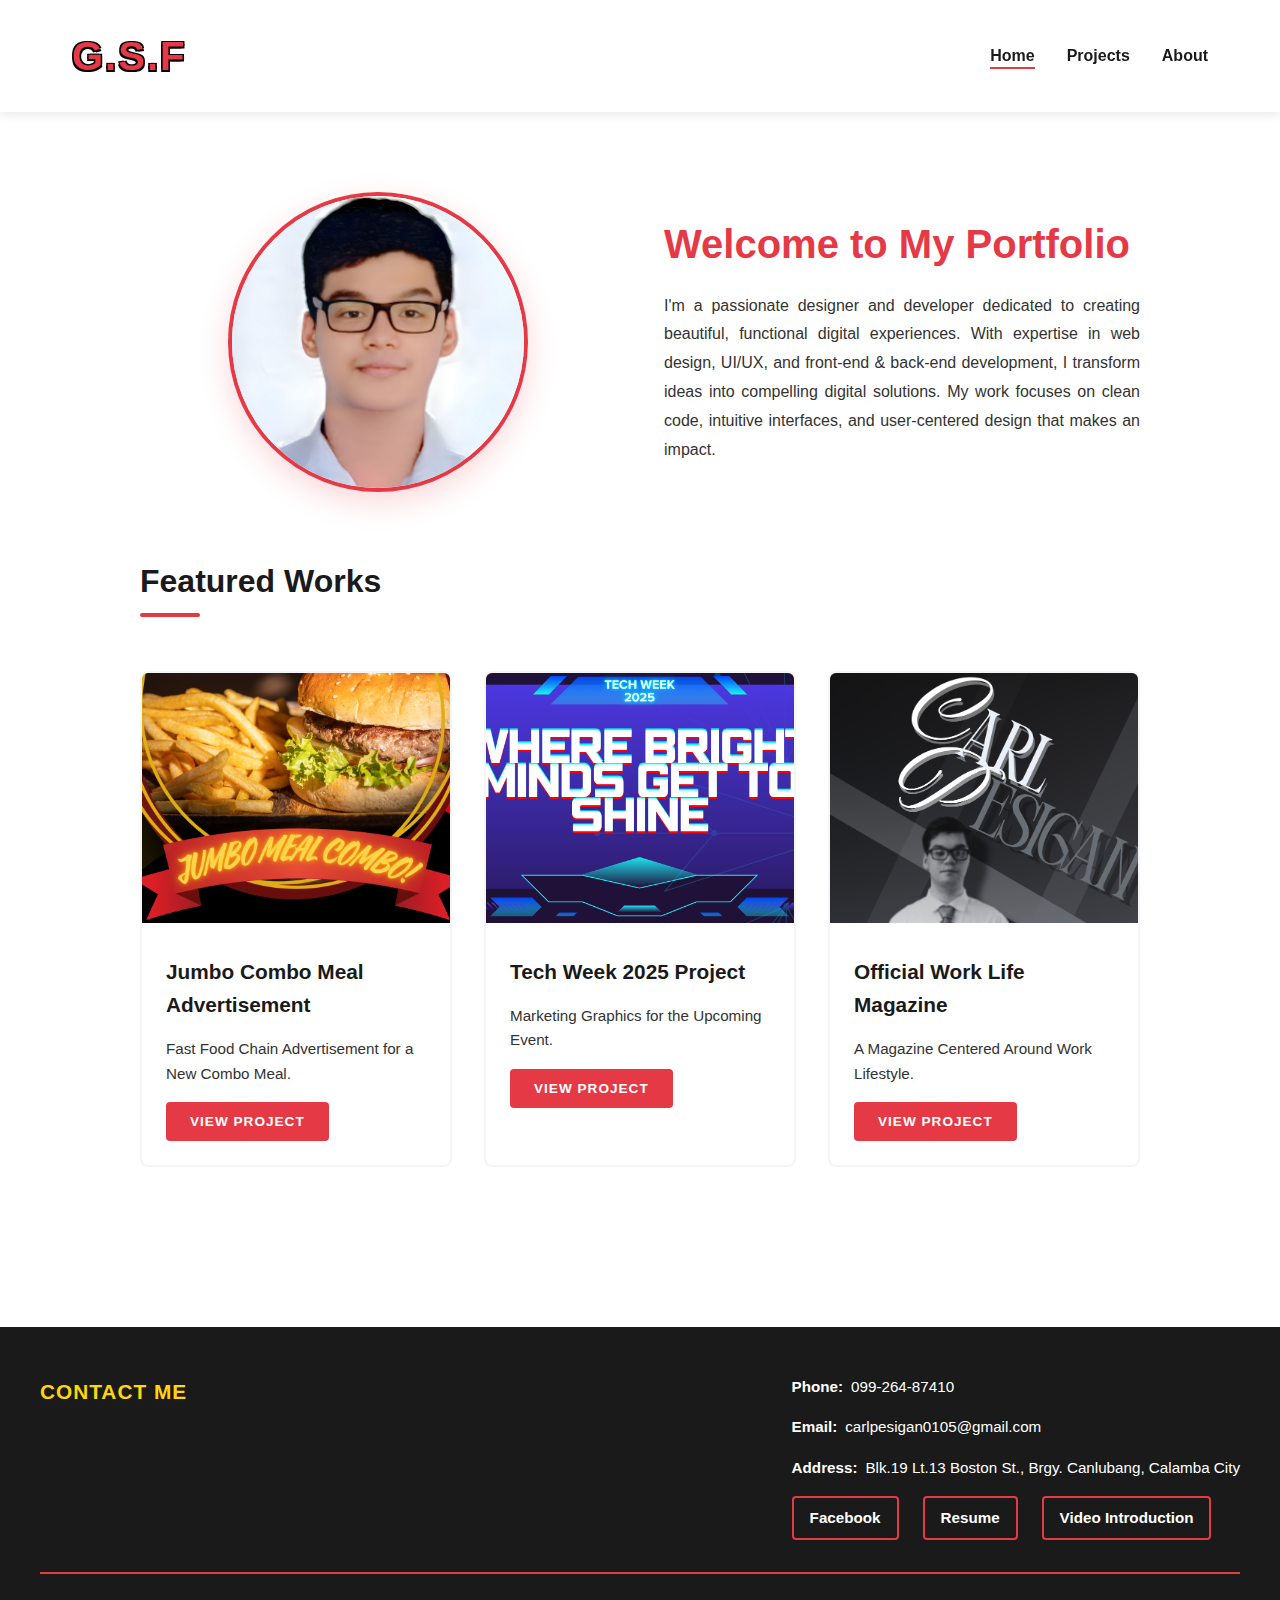
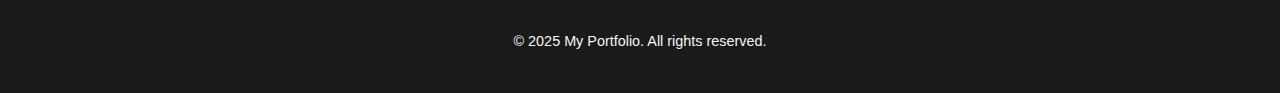
<file: index.html>
<!DOCTYPE html>
<html lang="en">
<head>
    <!-- Meta tags for character encoding and viewport settings -->
    <meta charset="UTF-8">
    <meta name="viewport" content="width=device-width, initial-scale=1.0">
    <title>G.S.F - Home</title>
    
    <!-- Link to the homepage stylesheet -->
    <link rel="stylesheet" href="css/common.css">
    <link rel="stylesheet" href="css/home.css">
</head>
<body>
    <!-- Navigation Bar: Logo on left, nav links on right -->
    <nav class="navbar">
        <div class="nav-container">
            <!-- Logo Section - Left side of navbar -->
            <div class="nav-logo">
                <span class="logo-text">G.S.F</span>
            </div>
            
            <!-- Navigation Links - Right side of navbar -->
            <ul class="nav-links">
                <li><a href="index.html" class="nav-link active">Home</a></li>
                <li><a href="projects.html" class="nav-link">Projects</a></li>
                <li><a href="about.html" class="nav-link">About</a></li>
            </ul>
        </div>
    </nav>

    <!-- Main Content Area -->
    <main class="main-content">
        
        <!-- Hero Section with Profile -->
        <section class="hero-section">
            <div class="hero-container">
                
                <!-- Profile Picture - Rounded circular image -->
                <div class="profile-image-wrapper">
                    <img src="photos/home-profile.jpg" 
                         alt="Profile picture" 
                         class="profile-image">
                </div>

                <!-- About Text Section -->
                <div class="about-text">
                    <h1 class="intro-title">Welcome to My Portfolio</h1>
                    <p class="intro-description">
                        I'm a passionate designer and developer dedicated to creating beautiful, 
                        functional digital experiences. With expertise in web design, UI/UX, and 
                        front-end & back-end development, I transform ideas into compelling digital solutions. 
                        My work focuses on clean code, intuitive interfaces, and user-centered design 
                        that makes an impact.
                    </p>
                </div>
            </div>
        </section>

        <!-- Featured Works Section -->
        <section class="featured-works">
            <h2 class="section-title">Featured Works</h2>
            <div class="works-grid">
                
                <!-- Work Card 1 -->
                <div class="work-card">
                    <img src="photos/fastfood-icon.png" 
                         alt="Jumbo Combo Meal Advertisement" 
                         class="work-image">
                    <div class="work-info">
                        <h3 class="work-title">Jumbo Combo Meal Advertisement</h3>
                        <p class="work-description">
                            Fast Food Chain Advertisement for a New Combo Meal.
                        </p>
                        <button class="view-project-btn" onclick="navigateToProjects('All')">
                            View Project
                        </button>
                    </div>
                </div>

                <!-- Work Card 2 -->
                <div class="work-card">
                    <img src="photos/techweek2025-icon.png" 
                         alt="Tech Week 2025 Project" 
                         class="work-image">
                    <div class="work-info">
                        <h3 class="work-title">Tech Week 2025 Project</h3>
                        <p class="work-description">
                            Marketing Graphics for the Upcoming Event.
                        </p>
                        <button class="view-project-btn" onclick="navigateToProjects('All')">
                            View Project
                        </button>
                    </div>
                </div>

                <!-- Work Card 3 -->
                <div class="work-card">
                    <img src="photos/magazine-icon.png" 
                         alt="Official Work Life Magazine" 
                         class="work-image">
                    <div class="work-info">
                        <h3 class="work-title">Official Work Life Magazine</h3>
                        <p class="work-description">
                            A Magazine Centered Around Work Lifestyle.
                        </p>
                        <button class="view-project-btn" onclick="navigateToProjects('All')">
                            View Project
                        </button>
                    </div>
                </div>

            </div>
        </section>

    </main>

    <!-- Footer Section -->
    <footer class="footer">
        <div class="footer-container">
            
            <!-- Contact Information -->
            <div class="footer-content">
                <h3 class="footer-title">Contact Me</h3>
                <div class="contact-info">
                    <!-- Phone Number -->
                    <p class="contact-item">
                        <strong>Phone:</strong> 099-264-87410
                    </p>
                     <p class="contact-item">
                        <strong>Email:</strong> carlpesigan0105@gmail.com
                    </p>
                     <p class="contact-item">
                        <strong>Address:</strong> Blk.19 Lt.13 Boston St., Brgy. Canlubang, Calamba City
                    </p>
                    
                    <!-- Social Links -->
                    <div class="social-links">
                        <a href="https://www.facebook.com/share/1BjxG8WnRz/" target="_blank" class="social-link">
                            Facebook
                        </a>
                        <a href="https://drive.google.com/file/d/1pbGgUBTw1v4a9Gd0bUslql_Zv3TToq3I/view?usp=sharing" target="_blank" class="social-link">
                            Resume
                        </a>
                        <a href="https://youtu.be/Lz6GS-NPENI" target="_blank" class="social-link">
                            Video Introduction
                        </a>
                    </div>
                </div>
            </div>
            
            <!-- Copyright -->
            <div class="footer-bottom">
                <p>&copy; 2025 My Portfolio. All rights reserved.</p>
            </div>
        </div>
    </footer>

    <!-- JavaScript file for homepage interactions -->
    <script src="js/home.js"></script>
</body>
</html>
</file>
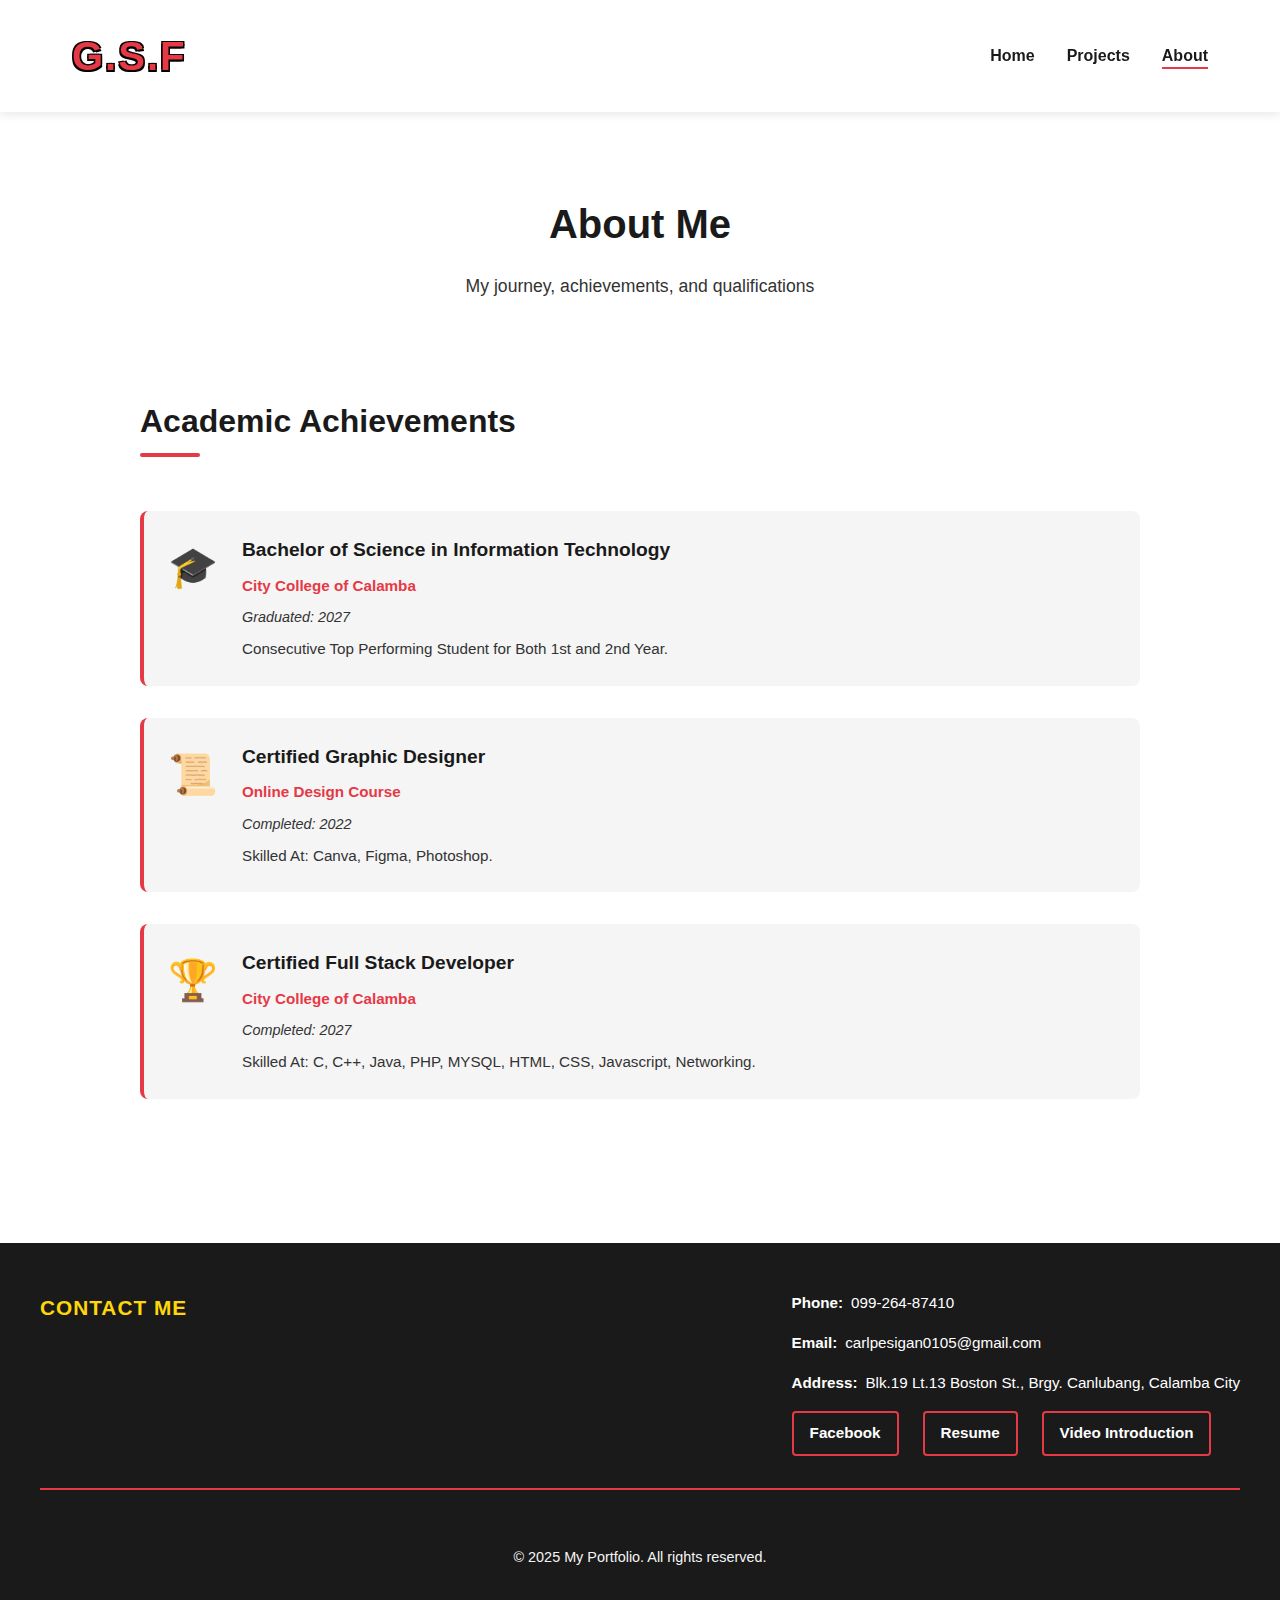
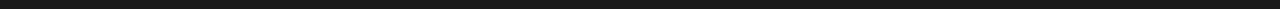
<file: about.html>
<!DOCTYPE html>
<html lang="en">
<head>
    <!-- Meta tags for character encoding and viewport settings -->
    <meta charset="UTF-8">
    <meta name="viewport" content="width=device-width, initial-scale=1.0">
    <title>G.S.F - About</title>
    
    <!-- Link to the common and about stylesheets -->
    <link rel="stylesheet" href="css/common.css">
    <link rel="stylesheet" href="css/about.css">
</head>
<body>
    <!-- Navigation Bar: Same as other pages -->
    <nav class="navbar">
        <div class="nav-container">
            <!-- Logo Section - Left side of navbar -->
            <div class="nav-logo">
                <span class="logo-text">G.S.F</span>
            </div>
            
            <!-- Navigation Links - Right side of navbar -->
            <ul class="nav-links">
                <li><a href="index.html" class="nav-link">Home</a></li>
                <li><a href="projects.html" class="nav-link">Projects</a></li>
                <li><a href="about.html" class="nav-link active">About</a></li>
            </ul>
        </div>
    </nav>

    <!-- Main Content Area -->
    <main class="main-content">
        
        <!-- About Header -->
        <section class="about-header">
            <h1 class="page-title">About Me</h1>
            <p class="page-subtitle">My journey, achievements, and qualifications</p>
        </section>

        <!-- Academic Achievements Section -->
        <section class="achievements-section">
            <h2 class="section-title">Academic Achievements</h2>
            
            <div class="achievements-list">
                
                <!-- Achievement Item 1 -->
                <div class="achievement-item">
                    <div class="achievement-icon">🎓</div>
                    <div class="achievement-content">
                        <h3 class="achievement-title">Bachelor of Science in Information Technology</h3>
                        <p class="achievement-school">City College of Calamba</p>
                        <p class="achievement-year">Graduated: 2027</p>
                        <p class="achievement-description">
                           Consecutive Top Performing Student for Both 1st and 2nd Year. 
                        </p>
                    </div>
                </div>

                <!-- Achievement Item 2 -->
                <div class="achievement-item">
                    <div class="achievement-icon">📜</div>
                    <div class="achievement-content">
                        <h3 class="achievement-title">Certified Graphic Designer</h3>
                        <p class="achievement-school">Online Design Course</p>
                        <p class="achievement-year">Completed: 2022</p>
                        <p class="achievement-description">
                            Skilled At: Canva, Figma, Photoshop.
                        </p>
                    </div>
                </div>

                <!-- Achievement Item 3 -->
                <div class="achievement-item">
                    <div class="achievement-icon">🏆</div>
                    <div class="achievement-content">
                        <h3 class="achievement-title">Certified Full Stack Developer</h3>
                        <p class="achievement-school">City College of Calamba</p>
                        <p class="achievement-year">Completed: 2027</p>
                        <p class="achievement-description">
                            Skilled At: C, C++, Java, PHP, MYSQL, HTML, CSS, Javascript, Networking.
                        </p>
                    </div>
                </div>

            </div>
        </section>
    </main>

    <!-- Footer Section -->
    <footer class="footer">
        <div class="footer-container">
            
            <!-- Contact Information -->
            <div class="footer-content">
                <h3 class="footer-title">Contact Me</h3>
                <div class="contact-info">
                    <!-- Phone Number -->
                    <p class="contact-item">
                        <strong>Phone:</strong> 099-264-87410
                    </p>
                     <p class="contact-item">
                        <strong>Email:</strong> carlpesigan0105@gmail.com
                    </p>
                     <p class="contact-item">
                        <strong>Address:</strong> Blk.19 Lt.13 Boston St., Brgy. Canlubang, Calamba City
                    </p>
                    
                    <!-- Social Links -->
                    <div class="social-links">
                        <a href="https://www.facebook.com/share/1BjxG8WnRz/" target="_blank" class="social-link">
                            Facebook
                        </a>
                        <a href="https://drive.google.com/file/d/1pbGgUBTw1v4a9Gd0bUslql_Zv3TToq3I/view?usp=sharing" target="_blank" class="social-link">
                            Resume
                        </a>
                        <a href="https://youtu.be/Lz6GS-NPENI" target="_blank" class="social-link">
                            Video Introduction
                        </a>
                    </div>
                </div>
            </div>
            
            <!-- Copyright -->
            <div class="footer-bottom">
                <p>&copy; 2025 My Portfolio. All rights reserved.</p>
            </div>
        </div>
    </footer>

    <!-- JavaScript file for about page interactions -->
    <script src="js/about.js"></script>
</body>
</html>
</file>
<file: css/common.css>
/**
 * COMMON STYLES - Shared across all pages
 * This file contains global styles for navbar, footer, and common elements
 */

/* ===== CSS VARIABLES: Color Scheme ===== */
:root {
  /* Brand Colors */
  --primary-red: #e63946; /* Primary brand color - Red */
  --accent-yellow: #ffd60a; /* Accent color - Yellow */
  --text-black: #1a1a1a; /* Text color - Black */
  --bg-white: #ffffff; /* Background - White */
  --dark-gray: #333333; /* Dark gray for contrast */
  --light-gray: #f5f5f5; /* Light gray for backgrounds */

  /* Animation Timing */
  --transition-fast: 0.2s ease;
  --transition-normal: 0.4s ease;
  --transition-slow: 0.6s ease;
}

/* ===== GLOBAL RESET ===== */
* {
  margin: 0;
  padding: 0;
  box-sizing: border-box;
}

html {
  scroll-behavior: smooth;
}

body {
  font-family: "Segoe UI", Tahoma, Geneva, Verdana, sans-serif;
  background-color: var(--bg-white);
  color: var(--text-black);
  line-height: 1.6;
  overflow-x: hidden;
}

/* ===== TYPOGRAPHY ===== */
h1,
h2,
h3,
h4,
h5,
h6 {
  font-weight: 700;
  color: var(--text-black);
}

a {
  color: var(--primary-red);
  text-decoration: none;
  transition: color var(--transition-fast);
}

a:hover {
  color: var(--accent-yellow);
}

/* ===== NAVIGATION BAR ===== */
.navbar {
  background-color: var(--bg-white);
  box-shadow: 0 2px 10px rgba(0, 0, 0, 0.1);
  position: sticky;
  top: 0;
  z-index: 1000;
  animation: slideDown 0.5s ease;
}

@keyframes slideDown {
  from {
    transform: translateY(-100%);
    opacity: 0;
  }
  to {
    transform: translateY(0);
    opacity: 1;
  }
}

.nav-container {
  max-width: 1200px;
  margin: 0 auto;
  padding: 1.5rem 2rem;
  display: flex;
  justify-content: space-between;
  align-items: center;
}

/* Logo Section - Left side */
.nav-logo {
  display: flex;
  align-items: center;
  gap: 0.5rem;
}

.logo-text {
  font-size: 2.5rem;
  font-weight: 800;
  color: var(--primary-red);
  letter-spacing: 2px;
  transition: transform var(--transition-fast);
  text-shadow:
    -1.5px -1.5px 0 black,
     1.5px -1.5px 0 black,
    -1.5px  1.5px 0 black,
     1.5px  1.5px 0 black;
}

.logo-text:hover {
  transform: scale(1.05);
}

/* Navigation Links - Right side */
.nav-links {
  display: flex;
  list-style: none;
  gap: 2rem;
}

.nav-link {
  font-size: 1rem;
  font-weight: 600;
  color: var(--text-black);
  position: relative;
  transition: color var(--transition-fast);
}

.nav-link::after {
  content: "";
  position: absolute;
  bottom: -5px;
  left: 0;
  width: 0;
  height: 2px;
  background-color: var(--primary-red);
  transition: width var(--transition-normal);
}

.nav-link:hover::after,
.nav-link.active::after {
  width: 100%;
}

/* ===== FOOTER ===== */
.footer {
  background-color: var(--text-black);
  color: var(--bg-white);
  padding: 3rem 2rem 1rem;
  margin-top: 4rem;
  animation: slideUp 0.6s ease;
}

@keyframes slideUp {
  from {
    transform: translateY(100px);
    opacity: 0;
  }
  to {
    transform: translateY(0);
    opacity: 1;
  }
}

.footer-container {
  max-width: 1200px;
  margin: 0 auto;
}

.footer-content {
  display: flex;
  justify-content: space-between;
  align-items: flex-start;
  flex-wrap: wrap;
  gap: 2rem;
  margin-bottom: 2rem;
  border-bottom: 2px solid var(--primary-red);
  padding-bottom: 2rem;
}

.footer-title {
  font-size: 1.3rem;
  color: var(--accent-yellow);
  margin-bottom: 1rem;
  text-transform: uppercase;
  letter-spacing: 1px;
}

.contact-info {
  display: flex;
  flex-direction: column;
  gap: 1rem;
}

.contact-item {
  font-size: 0.95rem;
  display: flex;
  align-items: center;
  gap: 0.5rem;
}

.contact-item a {
  color: var(--accent-yellow);
}

.contact-item a:hover {
  color: var(--primary-red);
}

/* Social Links */
.social-links {
  display: flex;
  gap: 1.5rem;
  flex-wrap: wrap;
}

.social-link {
  color: var(--bg-white);
  font-size: 0.95rem;
  font-weight: 600;
  padding: 0.5rem 1rem;
  border: 2px solid var(--primary-red);
  border-radius: 4px;
  transition: all var(--transition-normal);
  display: inline-block;
}

.social-link:hover {
  background-color: var(--primary-red);
  color: var(--accent-yellow);
  transform: translateY(-2px);
}

.footer-bottom {
  text-align: center;
  padding: 1.5rem 0;
  font-size: 0.9rem;
  color: var(--light-gray);
}

/* ===== BUTTONS - Common Styles ===== */
button {
  font-family: inherit;
  cursor: pointer;
}

.btn {
  padding: 0.75rem 1.5rem;
  border: none;
  border-radius: 4px;
  font-weight: 600;
  transition: all var(--transition-normal);
  text-transform: uppercase;
  letter-spacing: 1px;
  font-size: 0.9rem;
}

.btn-primary {
  background-color: var(--primary-red);
  color: var(--bg-white);
}

.btn-primary:hover {
  background-color: var(--accent-yellow);
  color: var(--text-black);
  transform: translateY(-2px);
  box-shadow: 0 4px 12px rgba(230, 57, 70, 0.3);
}

.btn-secondary {
  background-color: var(--accent-yellow);
  color: var(--text-black);
}

.btn-secondary:hover {
  background-color: var(--primary-red);
  color: var(--bg-white);
  transform: translateY(-2px);
}

/* ===== RESPONSIVE DESIGN ===== */
@media (max-width: 768px) {
  .nav-container {
    flex-direction: column;
    gap: 1rem;
  }

  .nav-links {
    gap: 1rem;
  }

  .footer-content {
    flex-direction: column;
  }

  .social-links {
    justify-content: center;
  }
}
</file>
<file: css/home.css>
/**
 * HOME PAGE STYLES
 * Styles specific to the homepage including hero section and featured works
 */

/* ===== MAIN CONTENT AREA ===== */
.main-content {
  max-width: 1200px;
  margin: 0 auto;
  padding: 2rem;
  min-height: calc(100vh - 200px);
}

/* ===== HERO SECTION ===== */
.hero-section {
  display: grid;
  grid-template-columns: 1fr 1fr;
  gap: 3rem;
  align-items: center;
  margin: 3rem auto;
  animation: fadeInUp 0.8s ease;
  max-width: 1000px;
}

@keyframes fadeInUp {
  from {
    transform: translateY(30px);
    opacity: 0;
  }
  to {
    transform: translateY(0);
    opacity: 1;
  }
}

.hero-container {
  display: contents;
}

/* Profile Image - Circular with border animation */
.profile-image-wrapper {
  position: relative;
  width: 300px;
  height: 300px;
  margin: 0 auto;
  animation: scaleIn 0.8s ease;
}

@keyframes scaleIn {
  from {
    transform: scale(0.8);
    opacity: 0;
  }
  to {
    transform: scale(1);
    opacity: 1;
  }
}

.profile-image {
  width: 100%;
  height: 100%;
  border-radius: 50%;
  border: 4px solid var(--primary-red);
  object-fit: cover;
  box-shadow: 0 10px 30px rgba(230, 57, 70, 0.2);
  transition: transform var(--transition-normal);
}

.profile-image:hover {
  transform: scale(1.05);
}

.profile-image::after {
  content: "";
  position: absolute;
  top: -4px;
  left: -4px;
  right: -4px;
  bottom: -4px;
  border: 4px solid var(--accent-yellow);
  border-radius: 50%;
  animation: rotate 8s linear infinite;
  pointer-events: none;
}

@keyframes rotate {
  from {
    transform: rotate(0deg);
  }
  to {
    transform: rotate(360deg);
  }
}

/* About Text Section */
.about-text {
  display: flex;
  flex-direction: column;
  gap: 1.5rem;
  animation: fadeIn 0.8s ease 0.2s backwards;
}

@keyframes fadeIn {
  from {
    opacity: 0;
  }
  to {
    opacity: 1;
  }
}

.intro-title {
  font-size: 2.5rem;
  color: var(--primary-red);
  line-height: 1.2;
}

.intro-description {
  font-size: 1rem;
  color: var(--dark-gray);
  line-height: 1.8;
  text-align: justify;
}

/* ===== FEATURED WORKS SECTION ===== */
.featured-works {
  margin: 4rem auto;
  max-width: 1000px;
}

.section-title {
  font-size: 2rem;
  color: var(--text-black);
  margin-bottom: 2rem;
  position: relative;
  display: inline-block;
}

.section-title::after {
  content: "";
  position: absolute;
  bottom: -10px;
  left: 0;
  width: 60px;
  height: 4px;
  background-color: var(--primary-red);
  border-radius: 2px;
}

/* Works Grid Layout */
.works-grid {
  display: grid;
  grid-template-columns: repeat(auto-fit, minmax(300px, 1fr));
  gap: 2rem;
  margin-top: 2rem;
}

/* Work Card - Individual project showcase */
.work-card {
  background-color: var(--bg-white);
  border: 2px solid var(--light-gray);
  border-radius: 8px;
  overflow: hidden;
  transition: all var(--transition-normal);
  animation: slideInCard 0.6s ease backwards;
  cursor: pointer;
}

/* Stagger animation for cards */
.work-card:nth-child(1) {
  animation-delay: 0.1s;
}
.work-card:nth-child(2) {
  animation-delay: 0.2s;
}
.work-card:nth-child(3) {
  animation-delay: 0.3s;
}

@keyframes slideInCard {
  from {
    transform: translateY(20px);
    opacity: 0;
  }
  to {
    transform: translateY(0);
    opacity: 1;
  }
}

.work-card:hover {
  border-color: var(--primary-red);
  box-shadow: 0 8px 24px rgba(230, 57, 70, 0.2);
  transform: translateY(-8px);
}

.work-image {
  width: 100%;
  height: 250px;
  object-fit: cover;
  transition: transform var(--transition-normal);
}

.work-card:hover .work-image {
  transform: scale(1.08);
}

.work-info {
  padding: 1.5rem;
  display: flex;
  flex-direction: column;
  gap: 1rem;
}

.work-title {
  font-size: 1.3rem;
  color: var(--text-black);
}

.work-description {
  font-size: 0.95rem;
  color: var(--dark-gray);
  line-height: 1.6;
}

/* View Project Button */
.view-project-btn {
  align-self: flex-start;
  padding: 0.75rem 1.5rem;
  background-color: var(--primary-red);
  color: var(--bg-white);
  border: none;
  border-radius: 4px;
  font-weight: 600;
  cursor: pointer;
  transition: all var(--transition-normal);
  text-transform: uppercase;
  letter-spacing: 1px;
  font-size: 0.85rem;
}

.view-project-btn:hover {
  background-color: var(--accent-yellow);
  color: var(--text-black);
  transform: translateX(5px);
}

/* ===== RESPONSIVE DESIGN ===== */
@media (max-width: 768px) {
  .hero-section {
    grid-template-columns: 1fr;
    gap: 2rem;
  }

  .profile-image-wrapper {
    width: 250px;
    height: 250px;
  }

  .intro-title {
    font-size: 2rem;
  }

  .works-grid {
    grid-template-columns: 1fr;
  }
}
</file>
<file: css/about.css>
/**
 * ABOUT PAGE STYLES
 * Styles for the about page including achievements and certificates
 */

/* ===== MAIN CONTENT AREA ===== */
.main-content {
  max-width: 1200px;
  margin: 0 auto;
  padding: 2rem;
  min-height: calc(100vh - 200px);
  /* Added min-height to ensure footer stays at bottom */
}

/* ===== ABOUT PAGE HEADER ===== */
.about-header {
  text-align: center;
  padding: 3rem 0;
  animation: fadeInDown 0.6s ease;
}

.page-title {
  font-size: 2.5rem;
  color: var(--text-black);
  margin-bottom: 1rem;
}

.page-subtitle {
  font-size: 1.1rem;
  color: var(--dark-gray);
}

/* ===== ACHIEVEMENTS SECTION ===== */
.achievements-section {
  margin: 3rem auto;
  /* Added auto margin for centering */
  max-width: 1000px;
  /* Added max-width constraint */
}

.section-title {
  font-size: 2rem;
  color: var(--text-black);
  margin-bottom: 2rem;
  position: relative;
  display: inline-block;
}

.section-title::after {
  content: "";
  position: absolute;
  bottom: -10px;
  left: 0;
  width: 60px;
  height: 4px;
  background-color: var(--primary-red);
  border-radius: 2px;
}

.achievements-list {
  display: flex;
  flex-direction: column;
  gap: 2rem;
  margin: 2rem 0;
}

/* Achievement Item */
.achievement-item {
  display: flex;
  gap: 1.5rem;
  padding: 1.5rem;
  background-color: var(--light-gray);
  border-left: 4px solid var(--primary-red);
  border-radius: 8px;
  animation: slideInLeft 0.6s ease backwards;
  transition: all var(--transition-normal);
}

@keyframes slideInLeft {
  from {
    transform: translateX(-30px);
    opacity: 0;
  }
  to {
    transform: translateX(0);
    opacity: 1;
  }
}

.achievement-item:nth-child(1) {
  animation-delay: 0.1s;
}
.achievement-item:nth-child(2) {
  animation-delay: 0.2s;
}
.achievement-item:nth-child(3) {
  animation-delay: 0.3s;
}

.achievement-item:hover {
  border-left-color: var(--accent-yellow);
  box-shadow: 0 4px 12px rgba(230, 57, 70, 0.1);
  transform: translateX(8px);
}

.achievement-icon {
  font-size: 2.5rem;
  flex-shrink: 0;
}

.achievement-content {
  display: flex;
  flex-direction: column;
  gap: 0.5rem;
}

.achievement-title {
  font-size: 1.2rem;
  color: var(--text-black);
}

.achievement-school {
  font-size: 0.95rem;
  color: var(--primary-red);
  font-weight: 600;
}

.achievement-year {
  font-size: 0.9rem;
  color: var(--dark-gray);
  font-style: italic;
}

.achievement-description {
  font-size: 0.95rem;
  color: var(--dark-gray);
  line-height: 1.6;
}

/* ===== CERTIFICATES SECTION ===== */
.certificates-section {
  margin: 4rem auto;
  /* Added auto margin for centering */
  max-width: 1000px;
  /* Added max-width constraint */
}

.certificates-grid {
  display: grid;
  grid-template-columns: repeat(auto-fit, minmax(280px, 1fr));
  gap: 2rem;
  margin: 2rem 0;
}

/* Certificate Card */
.certificate-card {
  background-color: var(--bg-white);
  border: 2px solid var(--light-gray);
  border-radius: 8px;
  overflow: hidden;
  transition: all var(--transition-normal);
  animation: zoomIn 0.6s ease backwards;
  cursor: pointer;
}

@keyframes zoomIn {
  from {
    transform: scale(0.9);
    opacity: 0;
  }
  to {
    transform: scale(1);
    opacity: 1;
  }
}

.certificate-card:nth-child(1) {
  animation-delay: 0.1s;
}
.certificate-card:nth-child(2) {
  animation-delay: 0.2s;
}
.certificate-card:nth-child(3) {
  animation-delay: 0.3s;
}
.certificate-card:nth-child(4) {
  animation-delay: 0.4s;
}

.certificate-card:hover {
  border-color: var(--primary-red);
  box-shadow: 0 8px 24px rgba(230, 57, 70, 0.2);
  transform: translateY(-8px);
}

.certificate-image-container {
  width: 100%;
  height: 200px;
  overflow: hidden;
  background-color: var(--light-gray);
  position: relative;
}

.certificate-image {
  width: 100%;
  height: 100%;
  object-fit: cover;
  transition: transform var(--transition-normal);
}

.certificate-card:hover .certificate-image {
  transform: scale(1.08);
}

.certificate-info {
  padding: 1.5rem;
  text-align: center;
  display: flex;
  flex-direction: column;
  gap: 0.5rem;
}

.certificate-title {
  font-size: 1.1rem;
  color: var(--text-black);
}

.certificate-issuer {
  font-size: 0.9rem;
  color: var(--primary-red);
  font-weight: 600;
}

/* ===== RESPONSIVE DESIGN ===== */
@media (max-width: 768px) {
  .page-title {
    font-size: 2rem;
  }

  .achievement-item {
    flex-direction: column;
    gap: 1rem;
  }

  .achievement-icon {
    font-size: 2rem;
  }

  .certificates-grid {
    grid-template-columns: repeat(auto-fit, minmax(250px, 1fr));
    gap: 1.5rem;
  }
}
</file>
